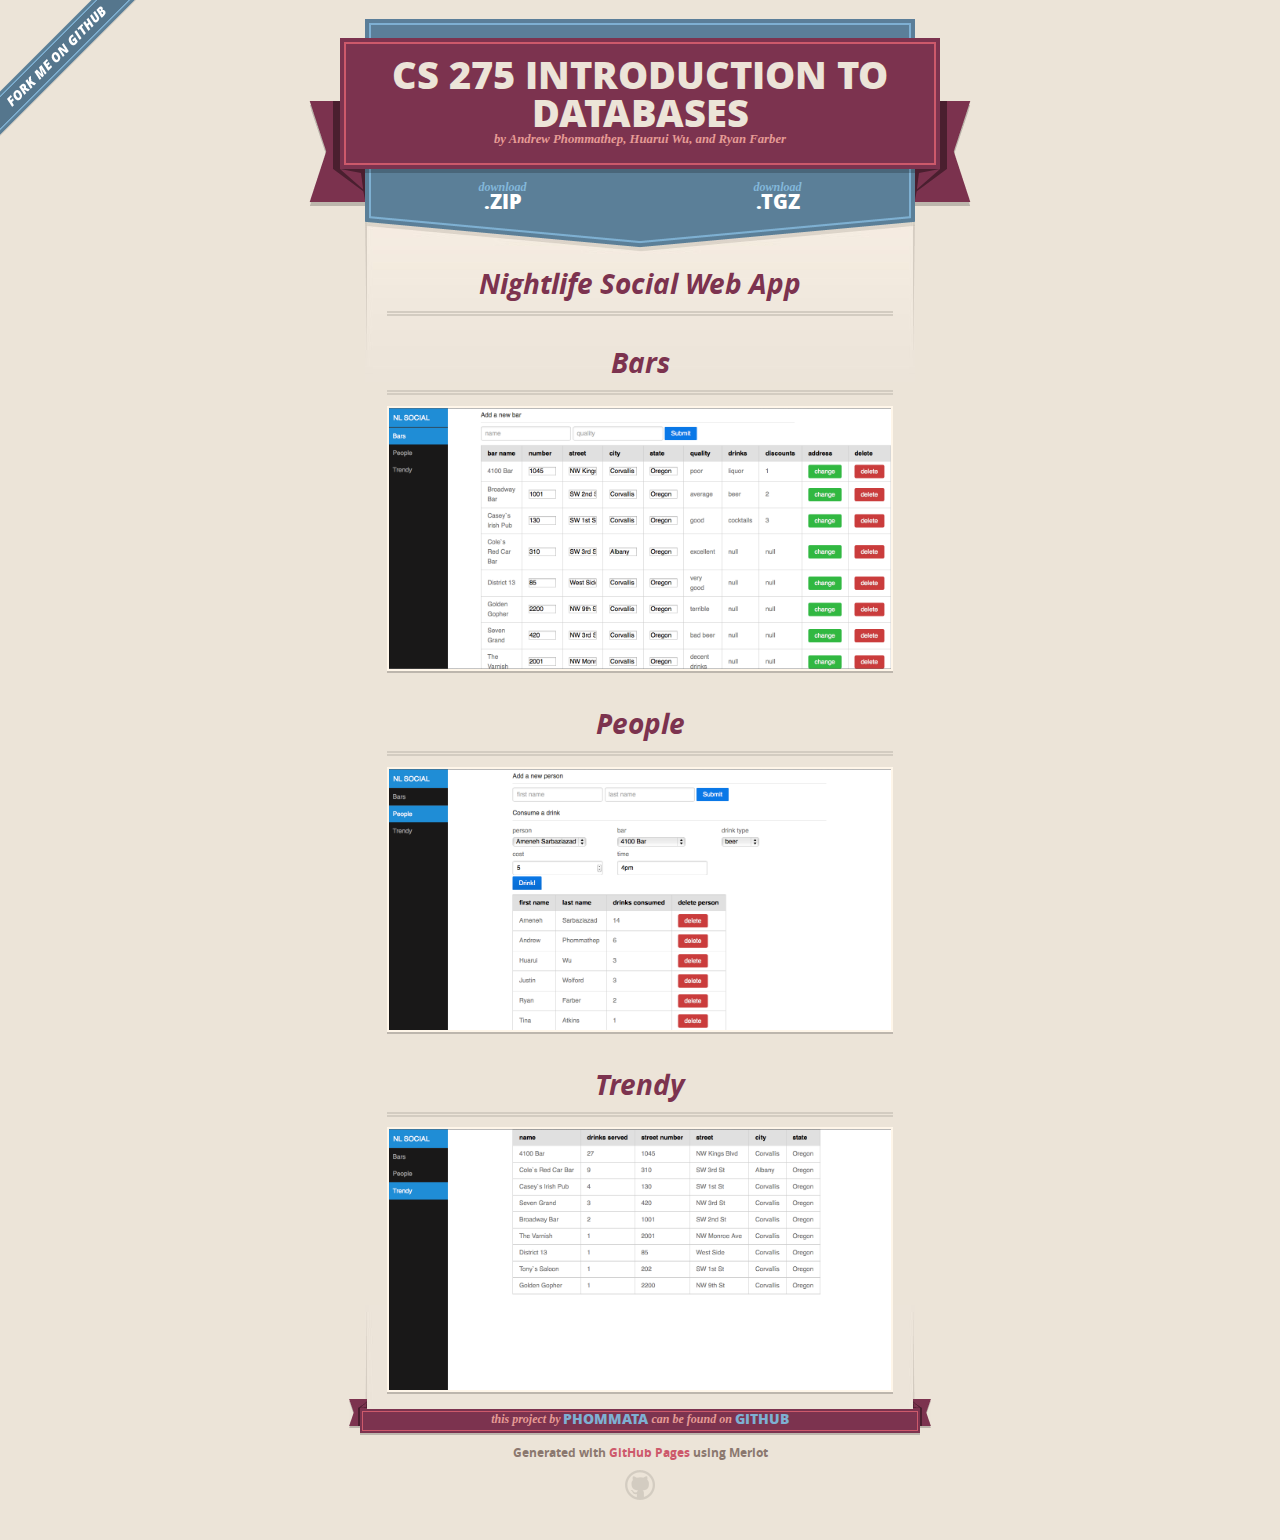
<file: index.html>
<!DOCTYPE html>
<html>
  <head>
    <meta charset='utf-8'>
    <meta http-equiv="X-UA-Compatible" content="chrome=1">
    <meta name="viewport" content="width=640">

    <link rel="stylesheet" href="stylesheets/core.css" media="screen">
    <link rel="stylesheet" href="stylesheets/mobile.css" media="handheld, only screen and (max-device-width:640px)">
    <link rel="stylesheet" href="stylesheets/pygment_trac.css">

    <script type="text/javascript" src="javascripts/modernizr.js"></script>
    <script type="text/javascript" src="https://ajax.googleapis.com/ajax/libs/jquery/1.7.1/jquery.min.js"></script>
    <script type="text/javascript" src="javascripts/headsmart.min.js"></script>
    <script type="text/javascript">
      $(document).ready(function () {
        $('#main_content').headsmart()
      })
    </script>
    <title>CS275 by phommata</title>
  </head>

  <body>
    <a id="forkme_banner" href="https://github.com/phommata/CS275">View on GitHub</a>
    <div class="shell">

      <header>
        <span class="ribbon-outer">
          <span class="ribbon-inner">
            <h1>CS 275 Introduction to Databases</h1>
            <h2>by Andrew Phommathep, Huarui Wu, and Ryan Farber</h2>
          </span>
          <span class="left-tail"></span>
          <span class="right-tail"></span>
        </span>
      </header>

      <section id="downloads">
        <span class="inner">
          <a href="https://github.com/phommata/CS275/zipball/master" class="zip"><em>download</em> .ZIP</a><a href="https://github.com/phommata/CS275/tarball/master" class="tgz"><em>download</em> .TGZ</a>
        </span>
      </section>


      <span class="banner-fix"></span>


      <section id="main_content">
        <h3>
<a id="welcome-to-github-pages" class="anchor" href="#welcome-to-github-pages" aria-hidden="true"><span class="octicon octicon-link"></span></a>Nightlife Social Web App</h3>

<!--

<p>This automatic page generator is the easiest way to create beautiful pages for all of your projects. Author your page content here using GitHub Flavored Markdown, select a template crafted by a designer, and publish. After your page is generated, you can check out the new branch:</p>

<pre><code>$ cd your_repo_root/repo_name
$ git fetch origin
$ git checkout gh-pages
</code></pre>

<p>If you're using the GitHub for Mac, simply sync your repository and you'll see the new branch.</p>

<h3>
<a id="designer-templates" class="anchor" href="#designer-templates" aria-hidden="true"><span class="octicon octicon-link"></span></a>Designer Templates</h3>

<p>We've crafted some handsome templates for you to use. Go ahead and continue to layouts to browse through them. You can easily go back to edit your page before publishing. After publishing your page, you can revisit the page generator and switch to another theme. Your Page content will be preserved if it remained markdown format.</p>

<h3>
<a id="rather-drive-stick" class="anchor" href="#rather-drive-stick" aria-hidden="true"><span class="octicon octicon-link"></span></a>Rather Drive Stick?</h3>

<p>If you prefer to not use the automatic generator, push a branch named <code>gh-pages</code> to your repository to create a page manually. In addition to supporting regular HTML content, GitHub Pages support Jekyll, a simple, blog aware static site generator written by our own Tom Preston-Werner. Jekyll makes it easy to create site-wide headers and footers without having to copy them across every page. It also offers intelligent blog support and other advanced templating features.</p>

<h3>
<a id="authors-and-contributors" class="anchor" href="#authors-and-contributors" aria-hidden="true"><span class="octicon octicon-link"></span></a>Authors and Contributors</h3>

<p>You can <a href="https://github.com/blog/821" class="user-mention">@mention</a> a GitHub username to generate a link to their profile. The resulting <code>&lt;a&gt;</code> element will link to the contributor's GitHub Profile. For example: In 2007, Chris Wanstrath (<a href="https://github.com/defunkt" class="user-mention">@defunkt</a>), PJ Hyett (<a href="https://github.com/pjhyett" class="user-mention">@pjhyett</a>), and Tom Preston-Werner (<a href="https://github.com/mojombo" class="user-mention">@mojombo</a>) founded GitHub.</p>

<h3>
<a id="support-or-contact" class="anchor" href="#support-or-contact" aria-hidden="true"><span class="octicon octicon-link"></span></a>Support or Contact</h3>

<p>Having trouble with Pages? Check out the documentation at <a href="https://help.github.com/pages">https://help.github.com/pages</a> or contact <a href="mailto:support@github.com">support@github.com</a> and we’ll help you sort it out.</p>
-->

<h3>Bars
</h3>

<a href="http://web.engr.oregonstate.edu/~phommata/cs275/cs275-final-src/">
	<img src="work/cs275-final-src/screen-shots/cs275_final_bars-screen-shot.png">
</a>

<h3>People
</h3>

<a href="http://web.engr.oregonstate.edu/~phommata/cs275/cs275-final-src/">
	<img src="work/cs275-final-src/screen-shots/cs275_final_people-screen-shot.png">
</a>

<h3>Trendy
</h3>

<a href="http://web.engr.oregonstate.edu/~phommata/cs275/cs275-final-src/">
	<img src="work/cs275-final-src/screen-shots/cs275_final_trendy-screen-shot.png">
</a>
      </section>

      <footer>
        <span class="ribbon-outer">
          <span class="ribbon-inner">
            <p>this project by <a href="https://github.com/phommata">phommata</a> can be found on <a href="https://github.com/phommata/CS275">GitHub</a></p>
          </span>
          <span class="left-tail"></span>
          <span class="right-tail"></span>
        </span>
        <p>Generated with <a href="http://pages.github.com">GitHub Pages</a> using Merlot</p>
        <span class="octocat"></span>
      </footer>

    </div>

    
  </body>
</html>
</file>
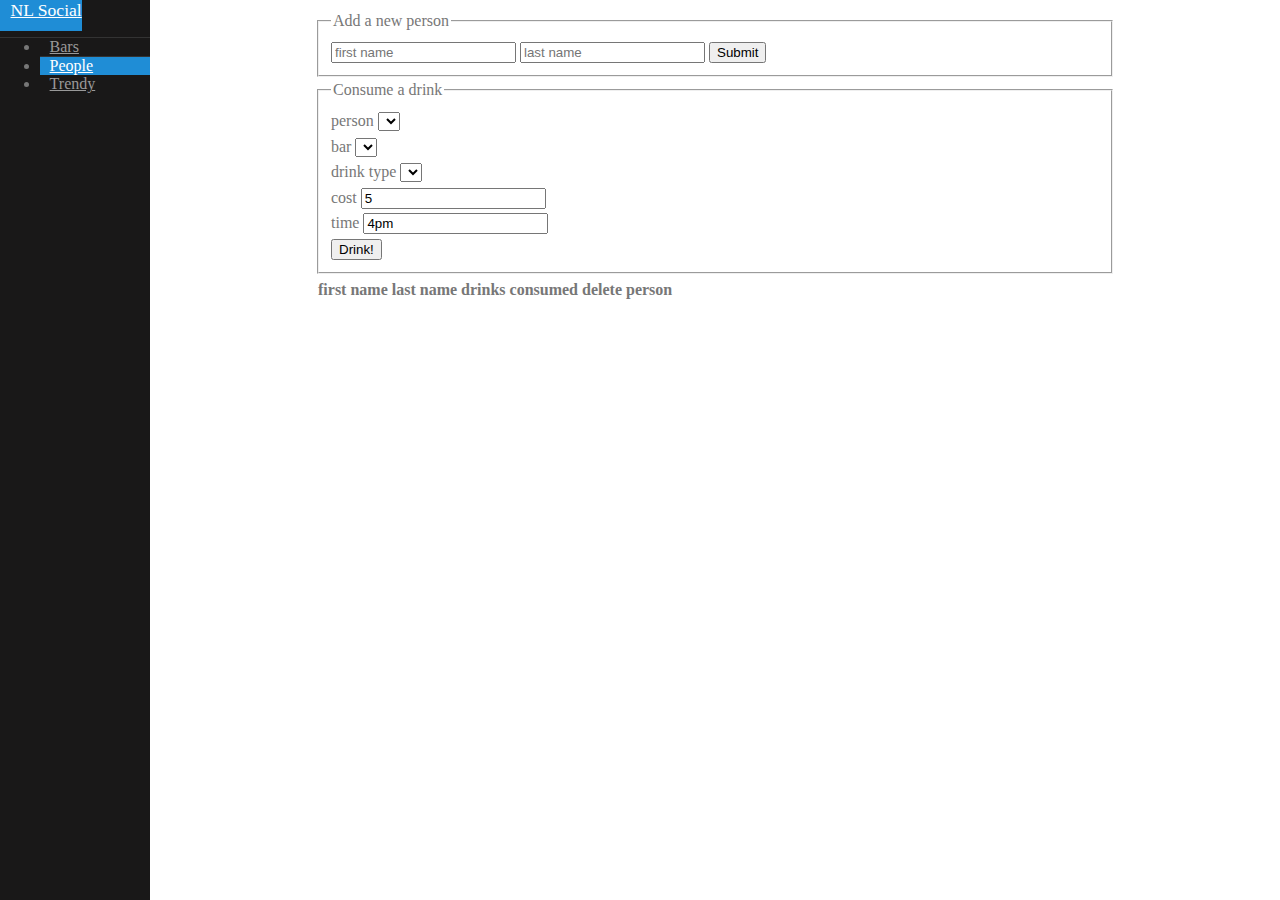
<file: work/cs275-final-src/people.html>
<!doctype html>
<html lang="en">
<head>
    <meta charset="utf-8">
<meta name="viewport" content="width=device-width, initial-scale=1.0">
<meta name="description" content="A layout example with a side menu that hides on mobile, just like the Pure website.">

    <title>Side Menu &ndash; </title>

    


<link rel="stylesheet" href="http://yui.yahooapis.com/pure/0.5.0/pure.css">
<link rel="stylesheet" href="http://yui.yahooapis.com/pure/0.5.0/grids-responsive-min.css">

    <!--[if lte IE 8]>
        <link rel="stylesheet" href="css/layouts/side-menu-old-ie.css">
    <![endif]-->
    <!--[if gt IE 8]><!-->
        <link rel="stylesheet" href="css/layouts/side-menu.css">
    <!--<![endif]-->
</head>
<body>
<div id="layout">
    <!-- Menu toggle -->
    <a href="#menu" id="menuLink" class="menu-link">
        <!-- Hamburger icon -->
        <span></span>
    </a>

    <div id="menu">
        <div class="pure-menu pure-menu-open">
            <a class="pure-menu-heading" href="#">NL Social</a>

            <ul>
                <li><a href="index.html">Bars</a></li>
                <li class="menu-item-divided pure-menu-selected">
                    <a href="people.html">People</a>
                </li>

                <li><a href="population.html">Trendy</a></li>
            </ul>
        </div>
    </div>

    <div id="main">
      <div class="content">

        <form class="pure-form">
          <fieldset>
            <legend>Add a new person</legend>
            <input type="text" placeholder="first name" name="fname">
            <input type="text" placeholder="last name" name="lname">
            <button id="add-person" class="pure-button pure-button-primary">
              Submit
            </button>
          </fieldset>
        </form>

        <form class="pure-form pure-form-stacked">
          <fieldset>
            <legend>Consume a drink</legend>
            <div class="pure-g">
              <div class="pure-u-1 pure-u-md-1-3">
                <label for="drink-person">person</label>
                <select id="select-person" name="drink-person">
                </select>
              </div>
              <div class="pure-u-1 pure-u-md-1-3">
                <label for="drink-bar">bar</label>
                <select id="select-bar" name="drink-bar">
                </select>
              </div>
              <div class="pure-u-1 pure-u-md-1-3">
                <label for="drink-type">drink type</label>
                <select id="select-type" name="drink-type">
                </select>
              </div>
              <div class="pure-u-1 pure-u-md-1-3">
                <label for="drink-cost">cost</label>
                <input type="number" step="0.5" value="5" min="0" id="drink-cost" name="drink-cost">
              </div>
              <div class="pure-u-1 pure-u-md-1-3">
                <label for="drink-time">time</label>
                <input type="text" id="time" value="4pm" name="drink-time">
              </div>
            </div>
            <button id="add-drink" class="pure-button pure-button-primary">
              Drink!
            </button>
          </fieldset>
        </form>

        <table class="pure-table pure-table-bordered">
          <thead>
            <tr>
              <th>first name</th>
              <th>last name</th>
              <th>drinks consumed</th>
              <th>delete person</th>
            </tr>
          </thead>
          <tbody id="people-table">
          </tbody>
        </table>
      </div>

    </div>
</div>





<script src="//code.jquery.com/jquery-1.11.0.min.js"></script>
<script src="js/ui.js"></script>
<script src="js/people.js"></script>


</body>
</html>
</file>
<file: stylesheets/core.css>
@import url("screen.css");
@import url("non-screen.css") handheld;
@import url("non-screen.css") only screen and (max-device-width:640px);
</file>
<file: stylesheets/mobile.css>
/* Generated by Font Squirrel (http://www.fontsquirrel.com) on February 9, 2012 */


@font-face {
  font-family: 'Open Sans';
  src: url('../fonts/opensans-regular-webfont.eot');
  src: url('../fonts/opensans-regular-webfont.eot?#iefix') format('embedded-opentype'),
       url('../fonts/opensans-regular-webfont.woff') format('woff'),
       url('../fonts/opensans-regular-webfont.ttf') format('truetype'),
       url('../fonts/opensans-regular-webfont.svg#OpenSansRegular') format('svg');
  font-weight: normal;
  font-style: normal;
}

@font-face {
  font-family: 'Open Sans';
  src: url('../fonts/opensans-italic-webfont.eot');
  src: url('../fonts/opensans-italic-webfont.eot?#iefix') format('embedded-opentype'),
       url('../fonts/opensans-italic-webfont.woff') format('woff'),
       url('../fonts/opensans-italic-webfont.ttf') format('truetype'),
       url('../fonts/opensans-italic-webfont.svg#OpenSansItalic') format('svg');
  font-weight: normal;
  font-style: italic;
}

@font-face {
  font-family: 'Open Sans';
  src: url('../fonts/opensans-bold-webfont.eot');
  src: url('../fonts/opensans-bold-webfont.eot?#iefix') format('embedded-opentype'),
       url('../fonts/opensans-bold-webfont.woff') format('woff'),
       url('../fonts/opensans-bold-webfont.ttf') format('truetype'),
       url('../fonts/opensans-bold-webfont.svg#OpenSansBold') format('svg');
  font-weight: bold;
  font-style: normal;
}

@font-face {
  font-family: 'Open Sans';
  src: url('../fonts/opensans-bolditalic-webfont.eot');
  src: url('../fonts/opensans-bolditalic-webfont.eot?#iefix') format('embedded-opentype'),
       url('../fonts/opensans-bolditalic-webfont.woff') format('woff'),
       url('../fonts/opensans-bolditalic-webfont.ttf') format('truetype'),
       url('../fonts/opensans-bolditalic-webfont.svg#OpenSansBoldItalic') format('svg');
  font-weight: bold;
  font-style: italic;
}

@font-face {
  font-family: 'Open Sans';
  src: url('../fonts/opensans-extrabold-webfont.eot');
  src: url('../fonts/opensans-extrabold-webfont.eot?#iefix') format('embedded-opentype'),
       url('../fonts/opensans-extrabold-webfont.woff') format('woff'),
       url('../fonts/opensans-extrabold-webfont.ttf') format('truetype'),
       url('../fonts/opensans-extrabold-webfont.svg#OpenSansExtrabold') format('svg');
  font-weight: bolder;
  font-style: normal;
}


/* http://meyerweb.com/eric/tools/css/reset/ 
   v2.0 | 20110126
   License: none (public domain)
*/

html, body, div, span, applet, object, iframe,
h1, h2, h3, h4, h5, h6, p, blockquote, pre,
a, abbr, acronym, address, big, cite, code,
del, dfn, em, img, ins, kbd, q, s, samp,
small, strike, strong, sub, sup, tt, var,
b, u, i, center,
dl, dt, dd, ol, ul, li,
fieldset, form, label, legend,
table, caption, tbody, tfoot, thead, tr, th, td,
article, aside, canvas, details, embed, 
figure, figcaption, footer, header, hgroup, 
menu, nav, output, ruby, section, summary,
time, mark, audio, video {
  margin: 0;
  padding: 0;
  border: 0;
  font-size: 100%;
  font: inherit;
  vertical-align: baseline;
}
/* HTML5 display-role reset for older browsers */
article, aside, details, figcaption, figure, 
footer, header, hgroup, menu, nav, section {
  display: block;
}
body {
  line-height: 1;
}
ol, ul {
  list-style: none;
}
blockquote, q {
  quotes: none;
}
blockquote:before, blockquote:after,
q:before, q:after {
  content: '';
  content: none;
}
table {
  border-collapse: collapse;
  border-spacing: 0;
}

header, footer, section {
  display: block;
  position: relative;
}

/* STYLES */

div.shell {
  display: block;
  width: 640px;
  margin: 0 auto;
}

a#forkme_banner {
  display: none;
}

/* header */

header {
  position: relative;
  z-index: 2;
  margin: 0;
  max-width: 640px;
  top: 51px;
}

header span.ribbon-inner {
  position: relative;
  display: block;
  background-color: #cd596b;
  border: 8px solid #7c334f;
  padding: 6px;
  z-index: 1;
}

header span.left-tail, header span.right-tail {
  position: relative;
  display: block;
  width: 19px;
  height: 10px;
  background: transparent url(../images/ribbon-tail-sprite-2x.png) 0 0 no-repeat;
  position: absolute;
  bottom: -10px;
  z-index: 0;
}

header span.left-tail {
  background-position: 0 0;
  left: 0;
}

header span.right-tail {
  background-position: -19px 0;
  right: 0;
}

header h1 {
  background-color: #7c334f;
  font-size: 2em;
  font-weight: bolder;
  font-style: normal;
  text-transform: uppercase;
  color: #ece4d8;
  text-align: center;
  line-height:1;  
  padding: 14px 20px 0;
}

header h2 {
  background-color: #7c334f;
  font: bold italic .85em/1.5 Georgia, Times, “Times New Roman”, serif;
  color: #e69b95;
  padding-bottom: 14px;
  margin-top: -3px;
  text-align: center;
}

section#downloads {
  position: relative;
  display: block;
  height: 171px;
  width: 602px;
  padding-bottom: 150px;
  margin: 51px auto -250px;
  z-index: 1;
  background: transparent url(../images/shield.png) center 0 no-repeat;
}

section#downloads a {
  display: none;
}

span.banner-fix {
  background: transparent url(../images/shield-fallback.png) center top no-repeat;
  display: block;
  height: 31px;
  position: absolute;
  width: 640px;
  top: 20px;

}

section#main_content {
  z-index: 2;
  padding: 20px 40px 0;
  min-height:185px;
}

/* footer */

footer {
  background: none;
  padding-top: 104px;
  margin: -94px auto 40px;
  max-width:640px;
  text-align: center;
}

footer span.ribbon-outer {
  display: block;
  position: relative;
  border-bottom: 2px solid #bdb6ad;
}

footer span.ribbon-inner {
  position: relative;
  display: block;
  background-color: #cd596b;
  border: 8px solid #7c334f;
  padding: 6px;
  z-index: 1;
}

footer p {
  font-family: 'Open Sans', sans-serif;
  font-weight: bold;
  font-size: .6em;
  color: #8b786f;
}

footer a {
  color: #cd596b;
}

footer span.ribbon-inner p {
  background-color: #7c334f;
  margin: 0;
  color: #e69b95;
  font: bold italic 22px/1 Georgia, Times, “Times New Roman”, serif;
  height: auto;
  line-height: 1.1;
  padding: 20px 0px 10px;
}

footer span.ribbon-inner a {
  display: block;
  position: relative;
  bottom: 0;
  color: #7eb0d2;
  font-family: 'Open Sans', sans-serif;
  text-transform: uppercase;
  font-style: normal;
  font-weight: bolder;
  font-size: 38px;
  padding-bottom: 10px;
}

footer span.ribbon-inner a:hover {
  color: #7eb0d2;
}

footer span.left-tail, footer span.right-tail {
  position: relative;
  display: block;
  width: 23px;
  height: 126px;
  background: transparent url(../images/small-ribbon-tail-sprite-2x.png) 0 0 no-repeat;
  position: absolute;
  top: -126px;
  z-index: 0;
}

footer span.left-tail {
  background-position: 0 0;
  left: 0;
}

footer span.right-tail {
  background-position: -23px 0;
  right: 0;
}

footer span.octocat {
  background: transparent url(../images/octocat-2x.png) 0 0 no-repeat;
  display: block;
  width: 60px;
  height: 60px;
  margin: 20px auto 0;}

/* content */

body {
  background: #ece4d8;
  font: normal normal 30px/1.5 Georgia, Palatino,” Palatino Linotype”, Times, “Times New Roman”, serif;
  color: #544943;
  -webkit-font-smoothing: antialiased;
}

a, a:hover {
  color: #417090;
}

a {
  text-decoration: none;
}

a:hover {
  text-decoration: underline;
}

h1,h2,h3,h4,h5,h6 {
  font-family: 'Open Sans', sans-serif;
  font-weight: bold;
}

p {
  margin: .7em 0 0;
}

strong {
  font-weight: bold;
}

em {
  font-style: italic;
}

ol {
  margin: .7em 0;
  list-style-type: decimal;
  padding-left: 1.35em;
}

ul {
  margin: .7em 0;
  padding-left: 1.35em;
}

ul li {
  padding-left: 20px;
  background: transparent url(../images/chevron-2x.png) left 15px no-repeat;
}

blockquote {
  font-family: 'Open Sans', sans-serif;
  margin: 20px 0;
  color: #8b786f;
  padding-left: 1.35em;
  background: transparent url('../images/blockquote-gfx-2x.png') 0 8px no-repeat;
}

img {
  -webkit-box-shadow: 0px 4px 0px #bdb6ad;
  -moz-box-shadow: 0px 4px 0px #bdb6ad;
  box-shadow: 0px 4px 0px #bdb6ad;
  border: 4px solid #fff6e9;
  max-width: 556px;
}

hr {
  border: none;
  outline: none;
  height: 42px;
  background: transparent url('../images/hr-2x.jpg') center center repeat-x;
  margin: 0 0 20px;
}

code {
  background: #fff6e9;
  font: normal normal .9em/1.7 "Lucida Sans Typewriter", "Lucida Console", Monaco, "Bitstream Vera Sans Mono", monospace;
  padding: 0 5px 1px;
}

pre {
  margin: 10px 0 20px;
  padding: .7em;
  background: #fff6e9;
  border-bottom: 4px solid #bdb6ad;
  font: normal normal .9em/1.7 "Lucida Sans Typewriter", "Lucida Console", Monaco, "Bitstream Vera Sans Mono", monospace;
  overflow: auto;
}

table {
  background: #fff6e9;
  display: table;
  width: 100%;
  border-collapse: separate;
  border-bottom: 4px solid #bdb6ad;
  margin: 10px 0;
}

tr {
  display: table-row;
}

th {
  display: table-cell;
  padding: 2px 10px;
  border: solid #ece4d8;
  border-width: 0 4px 4px 0;
  color: #cd596b;
  font-family: 'Open Sans', sans-serif;
  font-weight: bold;
  font-size: .85em;
}

td {
  display: table-cell;
  padding: 0 .7em;
  border: solid #ece4d8;
  border-width: 0 4px 4px 0;
}

td:last-child, th:last-child {
  border-right: none;
}

tr:last-child td {
  border-bottom: none;
}

dl {
  margin: .7em 0 20px;
}

dt {
  font-family: 'Open Sans', sans-serif;
  font-weight: bold;
}

dd {
  padding-left: 1.35em;
}

dd p:first-child {
  margin-top: 0;
}

/* Content based headers */

#main_content > .header-level-1:first-child,
#main_content > .header-level-2:first-child,
#main_content > .header-level-3:first-child,
#main_content > .header-level-4:first-child,
#main_content > .header-level-5:first-child,
#main_content > .header-level-6:first-child {
  margin-top: 0;
}

.header-level-1 {
  font-size: 1.85em;
  border-bottom: .2em double #d3ccc1;
  color: #7c334f;
  text-align: center;
  font-style: italic;
  margin: 1.1em 0 .38em;
  line-height: 1.2;
  padding-bottom: 10px
}

.header-level-2 {
  font-size: 1.58em;
  color: #7c334f;
  margin: .95em 0 .5em;
  border-bottom: .1em solid #D3CCC1;
  line-height: 1.2;
  padding-bottom: 10px
}

.header-level-3 {
  margin: 20px 0 10px;
  font-size: 1.45em;
}

.header-level-4 {
  margin: .6em 0;
  font-size: 1.2em;
  color: #cd596b;
}

.header-level-5 {
  margin: .7em 0;
  font-size: 1em;
  color: #8b786f;
}

.header-level-6 {
  margin: .8em 0;
  font-size: .85em;
  font-style: italic;
}
</file>
<file: stylesheets/pygment_trac.css>
.highlight  { background: #ffffff; }
.highlight .c { color: #999988; font-style: italic } /* Comment */
.highlight .err { color: #a61717; background-color: #e3d2d2 } /* Error */
.highlight .k { font-weight: bold } /* Keyword */
.highlight .o { font-weight: bold } /* Operator */
.highlight .cm { color: #999988; font-style: italic } /* Comment.Multiline */
.highlight .cp { color: #999999; font-weight: bold } /* Comment.Preproc */
.highlight .c1 { color: #999988; font-style: italic } /* Comment.Single */
.highlight .cs { color: #999999; font-weight: bold; font-style: italic } /* Comment.Special */
.highlight .gd { color: #000000; background-color: #ffdddd } /* Generic.Deleted */
.highlight .gd .x { color: #000000; background-color: #ffaaaa } /* Generic.Deleted.Specific */
.highlight .ge { font-style: italic } /* Generic.Emph */
.highlight .gr { color: #aa0000 } /* Generic.Error */
.highlight .gh { color: #999999 } /* Generic.Heading */
.highlight .gi { color: #000000; background-color: #ddffdd } /* Generic.Inserted */
.highlight .gi .x { color: #000000; background-color: #aaffaa } /* Generic.Inserted.Specific */
.highlight .go { color: #888888 } /* Generic.Output */
.highlight .gp { color: #555555 } /* Generic.Prompt */
.highlight .gs { font-weight: bold } /* Generic.Strong */
.highlight .gu { color: #800080; font-weight: bold; } /* Generic.Subheading */
.highlight .gt { color: #aa0000 } /* Generic.Traceback */
.highlight .kc { font-weight: bold } /* Keyword.Constant */
.highlight .kd { font-weight: bold } /* Keyword.Declaration */
.highlight .kn { font-weight: bold } /* Keyword.Namespace */
.highlight .kp { font-weight: bold } /* Keyword.Pseudo */
.highlight .kr { font-weight: bold } /* Keyword.Reserved */
.highlight .kt { color: #445588; font-weight: bold } /* Keyword.Type */
.highlight .m { color: #009999 } /* Literal.Number */
.highlight .s { color: #d14 } /* Literal.String */
.highlight .na { color: #008080 } /* Name.Attribute */
.highlight .nb { color: #0086B3 } /* Name.Builtin */
.highlight .nc { color: #445588; font-weight: bold } /* Name.Class */
.highlight .no { color: #008080 } /* Name.Constant */
.highlight .ni { color: #800080 } /* Name.Entity */
.highlight .ne { color: #990000; font-weight: bold } /* Name.Exception */
.highlight .nf { color: #990000; font-weight: bold } /* Name.Function */
.highlight .nn { color: #555555 } /* Name.Namespace */
.highlight .nt { color: #000080 } /* Name.Tag */
.highlight .nv { color: #008080 } /* Name.Variable */
.highlight .ow { font-weight: bold } /* Operator.Word */
.highlight .w { color: #bbbbbb } /* Text.Whitespace */
.highlight .mf { color: #009999 } /* Literal.Number.Float */
.highlight .mh { color: #009999 } /* Literal.Number.Hex */
.highlight .mi { color: #009999 } /* Literal.Number.Integer */
.highlight .mo { color: #009999 } /* Literal.Number.Oct */
.highlight .sb { color: #d14 } /* Literal.String.Backtick */
.highlight .sc { color: #d14 } /* Literal.String.Char */
.highlight .sd { color: #d14 } /* Literal.String.Doc */
.highlight .s2 { color: #d14 } /* Literal.String.Double */
.highlight .se { color: #d14 } /* Literal.String.Escape */
.highlight .sh { color: #d14 } /* Literal.String.Heredoc */
.highlight .si { color: #d14 } /* Literal.String.Interpol */
.highlight .sx { color: #d14 } /* Literal.String.Other */
.highlight .sr { color: #009926 } /* Literal.String.Regex */
.highlight .s1 { color: #d14 } /* Literal.String.Single */
.highlight .ss { color: #990073 } /* Literal.String.Symbol */
.highlight .bp { color: #999999 } /* Name.Builtin.Pseudo */
.highlight .vc { color: #008080 } /* Name.Variable.Class */
.highlight .vg { color: #008080 } /* Name.Variable.Global */
.highlight .vi { color: #008080 } /* Name.Variable.Instance */
.highlight .il { color: #009999 } /* Literal.Number.Integer.Long */

.type-csharp .highlight .k { color: #0000FF }
.type-csharp .highlight .kt { color: #0000FF }
.type-csharp .highlight .nf { color: #000000; font-weight: normal }
.type-csharp .highlight .nc { color: #2B91AF }
.type-csharp .highlight .nn { color: #000000 }
.type-csharp .highlight .s { color: #A31515 }
.type-csharp .highlight .sc { color: #A31515 }
</file>
<file: work/cs275-final-src/css/layouts/side-menu-old-ie.css>
body {
    color: #777;
}

.pure-img-responsive {
    max-width: 100%;
    height: auto;
}

/*
Add transition to containers so they can push in and out.
*/

#layout,
#menu,
.menu-link {
    -webkit-transition: all 0.2s ease-out;
    -moz-transition: all 0.2s ease-out;
    -ms-transition: all 0.2s ease-out;
    -o-transition: all 0.2s ease-out;
    transition: all 0.2s ease-out;
}

/*
This is the parent `<div>` that contains the menu and the content area.
*/

#layout {
    position: relative;
    padding-left: 0;
}

#layout.active {
    position: relative;
    left: 150px;
}

#layout.active #menu {
    left: 150px;
    width: 150px;
}

#layout.active .menu-link {
    left: 150px;
}

/*
The content `<div>` is where all your content goes.
*/

.content {
    margin: 0 auto;
    padding: 0 2em;
    max-width: 800px;
    margin-bottom: 50px;
    line-height: 1.6em;
}

.header {
    margin: 0;
    color: #333;
    text-align: center;
    padding: 2.5em 2em 0;
    border-bottom: 1px solid #eee;
}

.header h1 {
    margin: 0.2em 0;
    font-size: 3em;
    font-weight: 300;
}

.header h2 {
    font-weight: 300;
    color: #ccc;
    padding: 0;
    margin-top: 0;
}

.content-subhead {
    margin: 50px 0 20px 0;
    font-weight: 300;
    color: #888;
}

/*
The `#menu` `<div>` is the parent `<div>` that contains the `.pure-menu` that
appears on the left side of the page.
*/

#menu {
    margin-left: -150px;
    /* "#menu" width */
    width: 150px;
    position: fixed;
    top: 0;
    left: 0;
    bottom: 0;
    z-index: 1000;
    /* so the menu or its navicon stays above all content */
    background: #191818;
    overflow-y: auto;
    -webkit-overflow-scrolling: touch;
}

/*
    All anchors inside the menu should be styled like this.
    */

#menu a {
    color: #999;
    border: none;
    padding: 0.6em 0 0.6em 0.6em;
}

/*
    Remove all background/borders, since we are applying them to #menu.
    */

#menu .pure-menu,
#menu .pure-menu ul {
    border: none;
    background: transparent;
}

/*
    Add that light border to separate items into groups.
    */

#menu .pure-menu ul,
#menu .pure-menu .menu-item-divided {
    border-top: 1px solid #333;
}

/*
        Change color of the anchor links on hover/focus.
        */

#menu .pure-menu li a:hover,
#menu .pure-menu li a:focus {
    background: #333;
}

/*
    This styles the selected menu item `<li>`.
    */

#menu .pure-menu-selected,
#menu .pure-menu-heading {
    background: #1f8dd6;
}

/*
        This styles a link within a selected menu item `<li>`.
        */

#menu .pure-menu-selected a {
    color: #fff;
}

/*
    This styles the menu heading.
    */

#menu .pure-menu-heading {
    font-size: 110%;
    color: #fff;
    margin: 0;
}

/* -- Dynamic Button For Responsive Menu -------------------------------------*/

/*
The button to open/close the Menu is custom-made and not part of Pure. Here's
how it works:
*/

/*
`.menu-link` represents the responsive menu toggle that shows/hides on
small screens.
*/

.menu-link {
    position: fixed;
    display: block;
    /* show this only on small screens */
    top: 0;
    left: 0;
    /* "#menu width" */
    background: #000;
    background: rgba(0,0,0,0.7);
    font-size: 10px;
    /* change this value to increase/decrease button size */
    z-index: 10;
    width: 2em;
    height: auto;
    padding: 2.1em 1.6em;
}

.menu-link:hover,
.menu-link:focus {
    background: #000;
}

.menu-link span {
    position: relative;
    display: block;
}

.menu-link span,
.menu-link span:before,
.menu-link span:after {
    background-color: #fff;
    width: 100%;
    height: 0.2em;
}

.menu-link span:before,
.menu-link span:after {
    position: absolute;
    margin-top: -0.6em;
    content: " ";
}

.menu-link span:after {
    margin-top: 0.6em;
}

/* -- Responsive Styles (Media Queries) ------------------------------------- */

/*
Hides the menu at `48em`, but modify this based on your app's needs.
*/

.header,
.content {
    padding-left: 2em;
    padding-right: 2em;
}

#layout {
    padding-left: 150px;
    /* left col width "#menu" */
    left: 0;
}

#menu {
    left: 150px;
}

.menu-link {
    position: fixed;
    left: 150px;
    display: none;
}

#layout.active .menu-link {
    left: 150px;
}
</file>
<file: work/cs275-final-src/css/layouts/side-menu.css>
.button-success,
.button-error,
.button-warning,
.button-secondary {
  color: white;
  border-radius: 4px;
  text-shadow: 0 1px 1px rgba(0,0,0,0.2);
}
.button-error {
  background: rgb(202, 60, 60);
}
.button-success {
  background: rgb(28, 184, 65);
}
body {
    color: #777;
}
input.address {
  margin: 0;
  padding: 0;
  width: 70px;
  box-sizing: border-box;
  -webkit-box-sizing:border-box;
  -moz-box-sizing:border-box;
}

.pure-img-responsive {
    max-width: 100%;
    height: auto;
}

/*
Add transition to containers so they can push in and out.
*/
#layout,
#menu,
.menu-link {
    -webkit-transition: all 0.2s ease-out;
    -moz-transition: all 0.2s ease-out;
    -ms-transition: all 0.2s ease-out;
    -o-transition: all 0.2s ease-out;
    transition: all 0.2s ease-out;
}

/*
This is the parent `<div>` that contains the menu and the content area.
*/
#layout {
    position: relative;
    padding-left: 0;
}
    #layout.active {
        position: relative;
        left: 150px;
    }
        #layout.active #menu {
            left: 150px;
            width: 150px;
        }

        #layout.active .menu-link {
            left: 150px;
        }
/*
The content `<div>` is where all your content goes.
*/
.content {
    margin: 0 auto;
    padding: 0 2em;
    max-width: 800px;
    margin-bottom: 50px;
    line-height: 1.6em;
}

.header {
     margin: 0;
     color: #333;
     text-align: center;
     padding: 2.5em 2em 0;
     border-bottom: 1px solid #eee;
 }
    .header h1 {
        margin: 0.2em 0;
        font-size: 3em;
        font-weight: 300;
    }
     .header h2 {
        font-weight: 300;
        color: #ccc;
        padding: 0;
        margin-top: 0;
    }

.content-subhead {
    margin: 50px 0 20px 0;
    font-weight: 300;
    color: #888;
}



/*
The `#menu` `<div>` is the parent `<div>` that contains the `.pure-menu` that
appears on the left side of the page.
*/

#menu {
    margin-left: -150px; /* "#menu" width */
    width: 150px;
    position: fixed;
    top: 0;
    left: 0;
    bottom: 0;
    z-index: 1000; /* so the menu or its navicon stays above all content */
    background: #191818;
    overflow-y: auto;
    -webkit-overflow-scrolling: touch;
}
    /*
    All anchors inside the menu should be styled like this.
    */
    #menu a {
        color: #999;
        border: none;
        padding: 0.6em 0 0.6em 0.6em;
    }

    /*
    Remove all background/borders, since we are applying them to #menu.
    */
     #menu .pure-menu,
     #menu .pure-menu ul {
        border: none;
        background: transparent;
    }

    /*
    Add that light border to separate items into groups.
    */
    #menu .pure-menu ul,
    #menu .pure-menu .menu-item-divided {
        border-top: 1px solid #333;
    }
        /*
        Change color of the anchor links on hover/focus.
        */
        #menu .pure-menu li a:hover,
        #menu .pure-menu li a:focus {
            background: #333;
        }

    /*
    This styles the selected menu item `<li>`.
    */
    #menu .pure-menu-selected,
    #menu .pure-menu-heading {
        background: #1f8dd6;
    }
        /*
        This styles a link within a selected menu item `<li>`.
        */
        #menu .pure-menu-selected a {
            color: #fff;
        }

    /*
    This styles the menu heading.
    */
    #menu .pure-menu-heading {
        font-size: 110%;
        color: #fff;
        margin: 0;
    }

/* -- Dynamic Button For Responsive Menu -------------------------------------*/

/*
The button to open/close the Menu is custom-made and not part of Pure. Here's
how it works:
*/

/*
`.menu-link` represents the responsive menu toggle that shows/hides on
small screens.
*/
.menu-link {
    position: fixed;
    display: block; /* show this only on small screens */
    top: 0;
    left: 0; /* "#menu width" */
    background: #000;
    background: rgba(0,0,0,0.7);
    font-size: 10px; /* change this value to increase/decrease button size */
    z-index: 10;
    width: 2em;
    height: auto;
    padding: 2.1em 1.6em;
}

    .menu-link:hover,
    .menu-link:focus {
        background: #000;
    }

    .menu-link span {
        position: relative;
        display: block;
    }

    .menu-link span,
    .menu-link span:before,
    .menu-link span:after {
        background-color: #fff;
        width: 100%;
        height: 0.2em;
    }

        .menu-link span:before,
        .menu-link span:after {
            position: absolute;
            margin-top: -0.6em;
            content: " ";
        }

        .menu-link span:after {
            margin-top: 0.6em;
        }


/* -- Responsive Styles (Media Queries) ------------------------------------- */

/*
Hides the menu at `48em`, but modify this based on your app's needs.
*/
@media (min-width: 48em) {

    .header,
    .content {
        padding-left: 2em;
        padding-right: 2em;
    }

    #layout {
        padding-left: 150px; /* left col width "#menu" */
        left: 0;
    }
    #menu {
        left: 150px;
    }

    .menu-link {
        position: fixed;
        left: 150px;
        display: none;
    }

    #layout.active .menu-link {
        left: 150px;
    }
}
</file>
